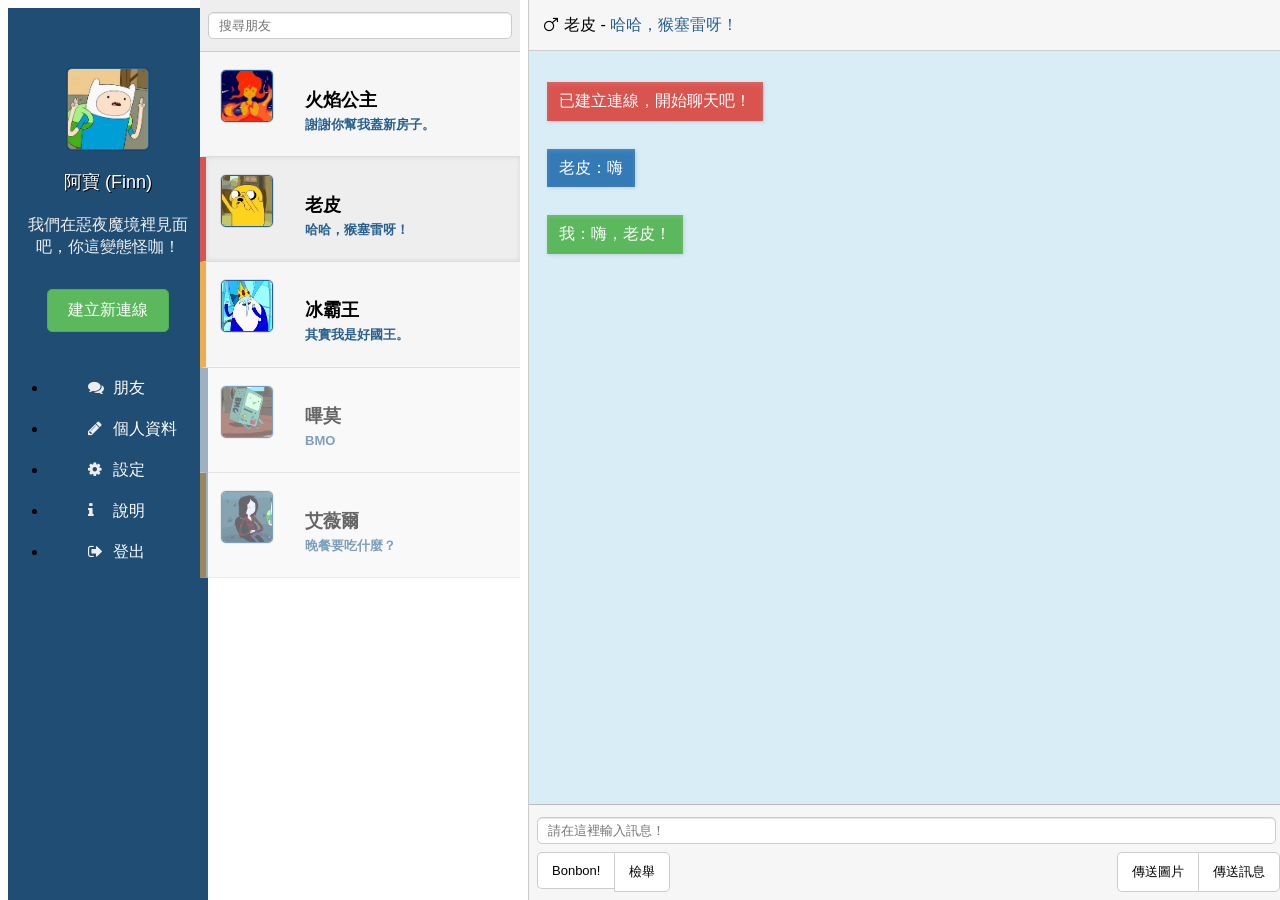
<file: sites/random-chat/index.html>
<html>
<head>
	<meta charset="utf-8">
	<link rel="stylesheet" href="https://meyerweb.com/eric/tools/css/reset/reset.css">
	<link rel="stylesheet" href="https://maxcdn.bootstrapcdn.com/font-awesome/4.3.0/css/font-awesome.min.css">
	<link rel="stylesheet" href="css/chat_page.css">
	<title>ChatPage</title>
</head>
<body onresize="resize()">
	<!-- media type detection -->
	<!--
	<div id="media-type">
		<span id="media-type-phones">Media type: Phones</span>
		<span id="media-type-tablets">Media type: Tablets</span>
		<span id="media-type-desktops">Media type: Desktops</span>
	</div>
	-->
	<!-- start of navigation area -->
	<nav id="nav">
		<div id="nav-profile">
			<span class="profile-avatar"><a><img src="img/me_finn.png"></a></span>
			<span class="profile-name">阿寶 (Finn)</span>
			<a class="profile-status">我們在惡夜魔境裡見面吧，你這變態怪咖！</a>
		</div>
		<a id="new-connection">建立新連線</a>
		<ul id="menu">
			<li><a><span><i class="fa fa-comments"></i>朋友</span></a></li>
			<li><a><span><i class="fa fa-pencil"></i>個人資料</span></a></li>
			<li><a><span><i class="fa fa-cog"></i>設定</span></a></li>
			<li><a><span><i class="fa fa-info"></i>說明</span></a></li>
			<li><a><span><i class="fa fa-sign-out"></i>登出</span></a></li>
		</ul>
		</nav>
	<!-- end of navigation area -->
	<!-- start of friend list area -->
	<div id="friend-area">
		<div id="friend-search">
			<div id="wrapper-input-search" class="wrapper-input">
				<input type="text" placeholder="搜尋朋友">
			</div>
		</div>
		<!-- message: read -->
		<div class="friend-unit friend-read">
			<div class="friend-avatar">
				<img src="img/friend_1.jpg">
			</div>
			<div class="friend-info">
				<p class="friend-info-name">火焰公主</p>
				<p class="friend-info-status">謝謝你幫我蓋新房子。</p>
			</div>
			<div style="clear: both;"></div>
		</div>
		<!-- message: selected -->
		<div class="friend-unit friend-selected">
			<div class="friend-avatar">
				<img src="img/friend_2.jpg">
			</div>
			<div class="friend-info">
				<p class="friend-info-name">老皮</p>
				<p class="friend-info-status">哈哈，猴塞雷呀！</p>
			</div>
			<div style="clear: both;"></div>
		</div>
		<!-- message: unread -->
		<div class="friend-unit friend-unread">
			<div class="friend-avatar">
				<img src="img/friend_3.jpg">
			</div>
			<div class="friend-info">
				<p class="friend-info-name">冰霸王</p>
				<p class="friend-info-status">其實我是好國王。</p>
			</div>
			<div style="clear: both;"></div>
		</div>

		<div class="friend-unit friend-read off-line">
			<div class="friend-avatar">
				<img src="img/friend_4.jpg">
			</div>
			<div class="friend-info">
				<p class="friend-info-name">嗶莫</p>
				<p class="friend-info-status">BMO</p>
			</div>
			<div style="clear: both;"></div>
		</div>
		<div class="friend-unit friend-unread off-line">
			<div class="friend-avatar">
				<img src="img/friend_5.jpg">
			</div>
			<div class="friend-info">
				<p class="friend-info-name">艾薇爾</p>
				<p class="friend-info-status">晚餐要吃什麼？</p>
			</div>
			<div style="clear: both;"></div>
		</div>
	</div>
	<!-- end of friend list area -->
	
	<!-- start of message area -->
	<div id="message-area">
		<div id="message-header">
			<i class="fa fa-mars fa-sex"></i>老皮 - <a id="message-header-sign"href="#">哈哈，猴塞雷呀！</a>
		</div>
		<div id="message-content">
			<p><span class="message-system">已建立連線，開始聊天吧！<span></p>
			<p><span class="message-others">老皮：嗨<span></p>
			<p><span class="message-me">我：嗨，老皮！</span></p>
		</div>
		<div id="message-panel">
			<div id="message-box">
				<div id="wrapper-message-box" class="wrapper-input">
					<input type="text" name="id" id="login-id" placeholder="請在這裡輸入訊息！">
				</div>
			</div>
			<div class="pull-left">
				<a id="button-bonbon" class="message-button" onclick="return false">Bonbon!</a>
				<a id="button-report" class="message-button" onclick="return false">檢舉</a>
			</div>
			<div class="pull-right">
				<a id="button-send-image" class="message-button" onclick="return false">傳送圖片</a>
				<a id="button-send-message" class="message-button" onclick="return false">傳送訊息</a>
			</div>
			<div style="clear: both;"></div>
		</div>
		
	</div>
	<!-- end of message area -->
	<script>
	resize();
	function resize() {
		var width = window.innerWidth;
		var height = window.innerHeight;
		document.getElementById("message-area").style.width = width - 521;
		document.getElementById("message-content").style.height = height - document.getElementById("message-header").offsetHeight - document.getElementById("message-panel").offsetHeight - 15;//15 for padding-top
	}
	function sendBonBon() {
		document.getElementById("button-bonbon").innerHTML = "已送出Bonbon";
		return false;
	}
	</script>
	<!--<script src="js/chatSocket.js"></script>-->
</body>
</html>
</file>
<file: sites/random-chat/css/chat_page.css>
.tool-tip {
    position: relative;
}
.tool-tip > div {
    position: absolute;
    bottom: 100%;
    left: 50%;
    margin-left: -120px;
    width: 100px;
    
}
.tooltipContent {
	color: white;
    background: rgba(0, 0, 0, 0.7);
    border-radius: 4px;
    padding: 5px;
}

/* experiment */
	/* font style */
	body {font-family: "Microsoft JhengHei", sans-serif;}
	input {font-family: "Microsoft JhengHei", sans-serif;}

/* global styles */
*:focus {outline: 0;}
a {text-decoration: none;}

.wrapper-input {
	background: white;
	padding: 4px 8px;
	border: 1px solid #CCC;
	border-radius: 5px;
	box-shadow: inset 0 1px 1px rgba(0, 0, 0, 0.1);
}

.wrapper-input input[type="text"] {
	background: transparent;
	width: 100%;
	border: 0;
}

#wrapper-input-search {
	margin: 12px 8px 12px 8px;
}

/* functional elements */
.pull-left {float: left;}
.pull-right {float: right;}
.clear {clear: both;}

/* layout */
nav {
	position: fixed;
	text-align: center;
	background: #204D74;
	height: 100%;
	box-shadow: 0 5px black;
}

#friend-area {
	position: fixed;
	top: 0;
	height: 100%;
	overflow: auto;
}

#message-area {
	position: fixed;
	top: 0;
	border-left: 1px solid #CCC;
	margin-left: 520px;
	overflow: auto;
}

/* navigation area */
#nav-profile {
	margin-top: 60px;
}

#nav-profile .profile-avatar {
	display: block;
}

#nav-profile .profile-avatar img {
	width: 80px;
	height: 80px;
	border: 1px solid #286090;
	border-radius: 5px;
    box-shadow: 0 0 1px black;
}

#nav-profile .profile-name {
	display: block;
	color: white;
	font-size: large;
	text-shadow: 1px 1px black;
	margin: 20px 0;
}

#nav-profile .profile-status {
	display: block;
	color: #EEE;
	line-height: 140%;
	margin: 10px 10px;
}

#nav-profile .profile-status:hover {
	color: white;
}

#new-connection {
	display: inline-block;
	color: white;
	background: #5CB85C;
	padding: 10px 20px;
	border: 1px solid #4CAE4C;
	border-radius: 5px;
	margin: 20px 0;
	cursor: pointer;
}

#new-connection:hover {
	background: #449D44;
	border: 1px solid #398439
}

#new-connection:active {
	box-shadow: inset 0 3px 5px rgba(0, 0, 0, 0.125);
}

#menu {
	text-align: left;
}

#menu li a {
	display: block;
	color: white;
	padding: 10px 0;
}

#menu li a:hover {
	background: rgba(255, 255, 255, 0.1);
}

#menu li a:active {
	color: #EEE;
}

#menu li a span {
	margin-left: 40px;
}

/* font icon style */
.fa {
	color: #EEE;
	line-height: 0;
	width: 15px;
	margin-right: 10px;
}

.fa-sex {
	color: black;
	margin-right: 5px;
}

/* friend list area */
#friend-search {
	display: inline-block;
	background: #EEE;
	width: 100%;
	border-bottom: 1px solid #CCC;
}

.friend-unit {
	background: #F6F6F6;
	padding: 18px 0;
	border-bottom: 1px solid #DDD;
	cursor: pointer;
}

.friend-unit:hover {
	background: #EEE;
}

.friend-unit:active {
	background: #E5E5E5;
}

.friend-avatar {
	float:left;	
	width: 50px;
	margin-left: 15px;
}

.friend-avatar img {
	width: 50px;
	height: 50px;
	border: 1px solid #286090;
	border-radius: 5px;
    box-shadow: 0 0 1px black;
}

.friend-info {
	float:right;
	margin-right: 15px;
	width: 200px;
}

.friend-info-name {
	font-size: large;
	font-weight: bold;
	margin-bottom: 4px;
}

.off-line {
	opacity: 0.6;
}

.friend-info-status {
	color: #286090;
	font-size: small;
	font-weight: bold;
	line-height: 140%;
	margin: 4px 0;
}

.friend-info-chat {
	color: #333;
	font-size: small;
	margin: 4px 0;
}

.friend-selected {
	background: #EEE;
	border-left: 6px solid #D9534F;
	box-shadow: inset 0 0 5px rgba(0, 0, 0, 0.1);
}

.friend-selected:hover {
	background: #EEE;
}

.friend-read {
	border-left: 6px solid transparent;
}

.friend-unread {
	border-left: 6px solid #F0AD4E;
}

/* message area */
#message-header {
	line-height: 140%;
	background: #F6F6F6;
	padding: 14px 10px 14px 15px;
	border-bottom: 1px solid #CCC;
}

#message-header-sign {
	color: #286090;
}

#message-panel {
	background: #F6F6F6;
	border-top: 1px solid #BBB;
}

#message-box {
	width: 100%;
}

#wrapper-message-box {
	margin: 12px 12px 8px 8px;
}

#wrapper-message-button-left {
	display: block;
	float: left;
}

#wrapper-message-button-right {
	display: block;
	float: right;
}

.message-button {
	display: block;
	float: left;
	color: black;
	font-size: small;
	text-decoration: none;
	background: white;
	padding: 10px 14px;
	border: 1px solid #CCC;
	margin-bottom: 8px;
	cursor: pointer;
}

.message-button:hover {
	background: #EEE;
}

.message-button:active {
	box-shadow: inset 0 3px 3px rgba(0, 0, 0, 0.125);
}

#button-bonbon {
	border-right: none;
	border-radius: 5px 0 0 5px;
	margin-left: 8px;
}

#button-report {
	border-radius: 0 5px 5px 0;
}

#button-send-image {
	border-right: none;
	border-radius: 5px 0 0 5px;
}

#button-send-message {
	border-radius: 0 5px 5px 0;
	margin-right: 8px;
}

#message-content {
	background: #D9EDF7;
	padding-top: 15px;
}

.message-me, 
.message-others, 
.message-system, 
.message-from-system {
	display: inline-block;
	color: white;
	line-height: 140%;
	padding: 8px 12px;
	margin: 0 18px 12px 18px;
	box-shadow: inset 0 2px 4px rgba(255, 255, 255, 0.125), 1px 1px 4px rgba(0, 0, 0, 0.125);
}

.message-me {
	background: #5CB85C;
}

.message-others {
	background: #337AB7;
}

.message-system {
	background: #D9534F;
}

.message-from-system {
	background: #D9534F;
}

/*
	styles for different media types
	tablets: >= 768px
	desktops: >= 992px
*/
#media-type {
	position: fixed;
	top: 0;
	right: 0;
}
	/* phones */
	#media-type-tablets, #media-type-desktops {
		display: none;
	}
	nav {
		width: 200px;
	}
	#friend-area {
		width: 320px;
		left: 200px;
	}
	#message-area {
	}
	/* tablets */
	@media(min-width: 768px) {
		#media-type-phones {
			display: none;
		}
		#media-type-tablets {
			display: initial;
		}
	}
	/* desktops */
	@media(min-width: 992px) {
		#media-type-tablets {
		display: none;
		}
		#media-type-desktops {
		display: initial;
		}
	}
</file>
